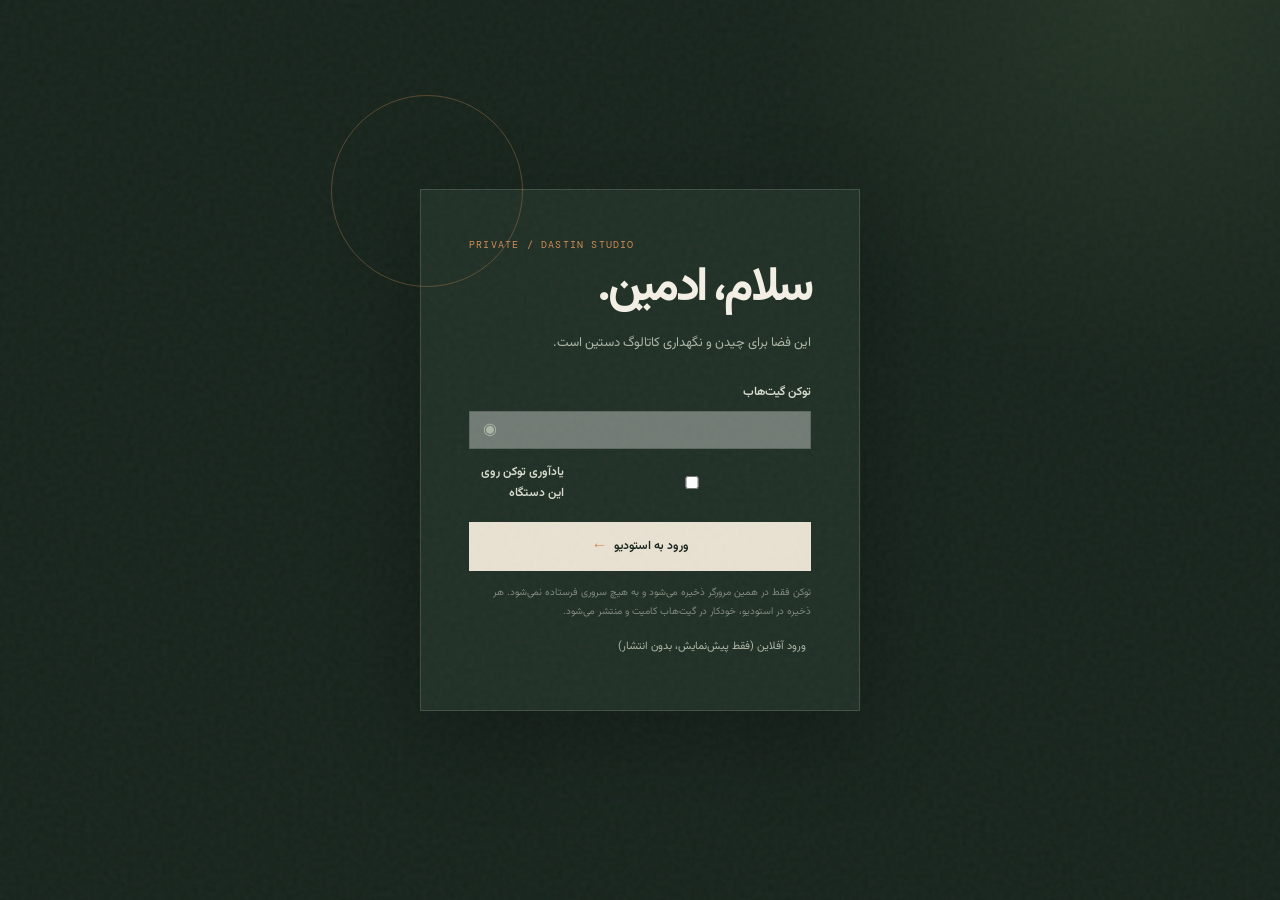
<file: studio-dastin/index.html>
<!doctype html>
<html lang="fa" dir="rtl">
  <head>
    <meta charset="UTF-8" />
    <meta name="viewport" content="width=device-width, initial-scale=1.0" />
    <meta name="robots" content="noindex, nofollow" />
    <meta name="theme-color" content="#17241c" />
    <title>DASTIN / Studio</title>
    <link rel="icon" href="../favicon.ico?v=3" sizes="any" />
    <link rel="icon" type="image/png" sizes="32x32" href="../assets/favicon-32.png?v=3" />
    <link rel="apple-touch-icon" href="../assets/favicon-192.png?v=3" />
    <link rel="preload" href="../assets/fonts/vazirmatn-arabic.woff2" as="font" type="font/woff2" crossorigin />
    <link rel="stylesheet" href="admin.css" />
  </head>
  <body>
    <div class="admin-noise" aria-hidden="true"></div>
    <section id="login-view" class="login-view" hidden>
      <div class="login-card">
        <p class="mini-label">PRIVATE / DASTIN STUDIO</p>
        <h1>سلام، ادمین.</h1>
        <p>این فضا برای چیدن و نگهداری کاتالوگ دستین است.</p>
        <div id="token-form-wrap">
          <form id="login-form">
            <label for="admin-token">توکن گیت‌هاب</label>
            <div class="password-field"><input id="admin-token" type="password" autocomplete="off" dir="ltr" required /><button type="button" id="toggle-password" aria-label="نمایش توکن">◉</button></div>
            <label class="remember-row"><input id="remember-token" type="checkbox" /> یادآوری توکن روی این دستگاه</label>
            <p id="login-error" class="form-error" role="alert" hidden></p>
            <button class="button button--primary" type="submit">ورود به استودیو <b>←</b></button>
          </form>
          <small>توکن فقط در همین مرورگر ذخیره می‌شود و به هیچ سروری فرستاده نمی‌شود. هر ذخیره در استودیو، خودکار در گیت‌هاب کامیت و منتشر می‌شود.</small>
          <button id="offline-toggle" class="quiet-button offline-toggle" type="button">ورود آفلاین (فقط پیش‌نمایش، بدون انتشار)</button>
        </div>
        <div id="offline-form-wrap" hidden>
          <form id="offline-form">
            <label for="admin-password">رمز پیش‌نمایش</label>
            <div class="password-field"><input id="admin-password" type="password" autocomplete="current-password" required /><button type="button" id="toggle-password-off" aria-label="نمایش رمز">◉</button></div>
            <p id="offline-error" class="form-error" role="alert" hidden>رمز درست نیست. دوباره امتحان کنید.</p>
            <button class="button button--primary" type="submit">ورود <b>←</b></button>
          </form>
          <small>در حالت آفلاین تغییرات فقط در همین مرورگر ذخیره می‌شوند و منتشر نمی‌شوند.</small>
          <button id="back-to-token" class="quiet-button offline-toggle" type="button">← بازگشت به ورود با توکن</button>
        </div>
      </div>
    </section>

    <div id="admin-view" hidden>
      <header class="admin-header">
        <a class="admin-brand" href="../" aria-label="بازگشت به سایت دستین"><img src="../assets/dastin-logo-main.webp" width="52" height="52" alt="" /><span class="admin-brand__text">DASTIN<small>/ STUDIO</small></span></a>
        <div class="header-actions"><span id="cloud-status" class="cloud-status" role="status">در حال بررسی اتصال…</span><a href="../" target="_blank" rel="noopener">نمایش سایت <b>↙</b></a><button id="logout-button" class="quiet-button" type="button">خروج</button></div>
      </header>
      <main class="admin-shell">
        <section class="admin-intro">
          <div><p class="mini-label">CATALOGUE CONTROL</p><h1>طعم‌ها را<br /><em>مرتب</em> بچینید.</h1></div>
          <p>تصویر، اطلاعات و ترتیب نمایش هر محصول را این‌جا مدیریت کنید. تصویرهای تازه، پیش از ذخیره برای بارگذاری سبک‌تر به WEBP تبدیل می‌شوند.</p>
        </section>

        <div class="workspace">
          <aside class="editor-panel" aria-labelledby="editor-title">
            <div class="panel-heading"><div><p class="mini-label">PRODUCT EDITOR</p><h2 id="editor-title">افزودن طعم جدید</h2></div><span id="edit-mode-badge" hidden>در حال ویرایش</span></div>
            <form id="product-form" novalidate>
              <input id="product-id" type="hidden" />
              <label class="field-label" for="product-title">نام محصول <i>*</i></label>
              <input id="product-title" name="title" maxlength="80" placeholder="مثلاً برگر مخصوص دستین" required />
              <label class="field-label" for="product-category">دسته‌بندی <i>*</i></label>
              <select id="product-category" name="category"><option value="burger">برگر</option><option value="sausage">دودی و سوسیس</option><option value="cake">کیک و شیرینی</option><option value="fingerfood" selected>فینگر فود</option></select>
              <div class="two-fields"><div><label class="field-label" for="product-price">قیمت <i>*</i></label><input id="product-price" name="price" maxlength="70" placeholder="۳۴۰ هزار تومان" required /></div><div><label class="field-label" for="product-weight">وزن <i>*</i></label><input id="product-weight" name="weight" maxlength="70" placeholder="۲۵۰ گرم" required /></div></div>
              <label class="field-label" for="product-copyright">حق کپی‌رایت <i>*</i></label>
              <input id="product-copyright" name="copyright" maxlength="140" placeholder="© DASTIN / تصویر اختصاصی" required />
              <label class="field-label" for="product-description">توضیحات جذاب <i>*</i></label>
              <textarea id="product-description" name="description" maxlength="800" rows="4" placeholder="داستان کوتاه و خوشمزه‌ی این محصول..." required></textarea>
              <label class="field-label" for="product-image">تصویر محصول <i id="image-required">*</i></label>
              <label class="upload-zone" for="product-image"><input id="product-image" name="image" type="file" accept="image/jpeg,image/png,image/webp,image/avif" /><span id="upload-icon">+</span><strong id="upload-title">انتخاب تصویر</strong><small id="upload-help">JPG، PNG، WEBP یا AVIF · حداکثر ۱۲ مگابایت</small><img id="image-preview" src="[data-uri]" alt="پیش‌نمایش تصویر انتخابی" hidden /></label>
              <p id="form-status" class="form-status" role="status" aria-live="polite"></p>
              <div class="form-actions"><button id="save-product" class="button button--primary" type="submit">ثبت محصول <b>←</b></button><button id="cancel-edit" class="button button--quiet" type="button" hidden>انصراف</button></div>
            </form>
          </aside>

          <section class="catalogue-panel" aria-labelledby="catalogue-title">
            <div class="catalogue-heading"><div><p class="mini-label">LIVE ORDER</p><h2 id="catalogue-title">کاتالوگ شما <span id="product-count">۰</span></h2></div><p>با فلش‌ها ترتیب نمایش در سایت را تغییر دهید.</p></div>
            <div id="admin-product-list" class="admin-product-list" aria-live="polite"></div>
            <button id="load-more" class="load-more" type="button" hidden>نمایش موارد بیشتر <b>↓</b></button>
            <div id="admin-empty" class="admin-empty" hidden><strong>کاتالوگ خالی است.</strong><span>اولین تصویر و طعم را از فرم کنار صفحه اضافه کنید.</span></div>
          </section>
        </div>

        <section class="contact-settings-panel" aria-labelledby="settings-title">
          <div class="settings-heading"><p class="mini-label">CONTACT SETTINGS</p><h2 id="settings-title">راه‌های ارتباطی</h2><p>متن و لینک هر کانال در سکشن سوم سایت نمایش داده می‌شود. می‌توانید هر زمان آن‌ها را تغییر دهید.</p></div>
          <form id="contact-settings-form" class="contact-settings-form">
            <div class="contact-setting"><strong>Instagram</strong><input id="setting-instagram-text" maxlength="120" placeholder="@username" /><input id="setting-instagram-url" maxlength="220" dir="ltr" placeholder="https://instagram.com/..." /></div>
            <div class="contact-setting"><strong>WhatsApp</strong><input id="setting-whatsapp-text" maxlength="120" placeholder="متن نمایش" /><input id="setting-whatsapp-url" maxlength="220" dir="ltr" placeholder="https://wa.me/..." /></div>
            <div class="contact-setting"><strong>Bale</strong><input id="setting-bale-text" maxlength="120" placeholder="پیام‌رسان بله" /><input id="setting-bale-url" maxlength="220" dir="ltr" placeholder="https://ble.ir/..." /></div>
            <div class="contact-setting"><strong>Telegram</strong><input id="setting-telegram-text" maxlength="120" placeholder="@username" /><input id="setting-telegram-url" maxlength="220" dir="ltr" placeholder="https://t.me/..." /></div>
            <div class="contact-setting"><strong>Email</strong><input id="setting-email-text" maxlength="120" dir="ltr" placeholder="hello@example.com" /><input id="setting-email-url" maxlength="220" dir="ltr" placeholder="hello@example.com" /></div>
            <button class="button button--primary" type="submit">ذخیره راه‌های ارتباطی <b>←</b></button><p id="settings-status" class="settings-status" role="status"></p>
          </form>
        </section>

        <section class="showcase-settings-panel" aria-labelledby="showcase-settings-title">
          <div class="settings-heading"><p class="mini-label">SHOWCASE CONTROL</p><h2 id="showcase-settings-title">نمونه‌های صفحهٔ اول</h2><p>تیتر، توضیحات، سه کارت تصویری و متن‌های پایین آن‌ها را برای سکشن معرفی سایت تغییر دهید</p></div>
          <form id="showcase-settings-form" class="showcase-settings-form">
            <div class="showcase-copy-fields"><label>خط اول تیتر<input id="showcase-heading-first-input" maxlength="90" /></label><label>بخش رنگی تیتر<input id="showcase-heading-accent-input" maxlength="90" /></label><label class="showcase-description-field">توضیحات<textarea id="showcase-description-input" maxlength="400" rows="3"></textarea></label></div>
            <div class="showcase-card-fields" data-editor-card="cake"><h3>کارت کیک</h3><label>زیرعنوان<input data-showcase-field="label" maxlength="80" /></label><label>عنوان<input data-showcase-field="title" maxlength="100" /></label><label>تصویر تازه <input data-showcase-field="image" type="file" accept="image/jpeg,image/png,image/webp,image/avif" /></label><img class="showcase-editor-preview" src="[data-uri]" alt="پیش‌نمایش کارت کیک" /></div>
            <div class="showcase-card-fields" data-editor-card="burger"><h3>کارت برگر</h3><label>زیرعنوان<input data-showcase-field="label" maxlength="80" /></label><label>عنوان<input data-showcase-field="title" maxlength="100" /></label><label>تصویر تازه <input data-showcase-field="image" type="file" accept="image/jpeg,image/png,image/webp,image/avif" /></label><img class="showcase-editor-preview" src="[data-uri]" alt="پیش‌نمایش کارت برگر" /></div>
            <div class="showcase-card-fields" data-editor-card="coldcuts"><h3>کارت سوسیس و کالباس</h3><label>زیرعنوان<input data-showcase-field="label" maxlength="80" /></label><label>عنوان<input data-showcase-field="title" maxlength="100" /></label><label>تصویر تازه <input data-showcase-field="image" type="file" accept="image/jpeg,image/png,image/webp,image/avif" /></label><img class="showcase-editor-preview" src="[data-uri]" alt="پیش‌نمایش کارت سوسیس و کالباس" /></div>
            <div class="showcase-notes-fields"><label>متن پایین ۱<input data-showcase-note="0" maxlength="180" /></label><label>متن پایین ۲<input data-showcase-note="1" maxlength="180" /></label><label>متن پایین ۳<input data-showcase-note="2" maxlength="180" /></label></div>
            <div class="showcase-save"><button class="button button--primary" type="submit">ذخیره سکشن معرفی <b>←</b></button><p id="showcase-status" class="settings-status" role="status"></p></div>
          </form>
        </section>

        <section class="backup-panel" aria-labelledby="backup-title">
          <div><p class="mini-label">PUBLISH / BACKUP</p><h2 id="backup-title">انتشار و پشتیبان</h2><p>هر ذخیره در این پنل، خودکار در یک کامیت به ریپو اضافه می‌شود و ورک‌فلو GitHub Pages تا ~۲ دقیقه بعد آن را روی سایت منتشر می‌کند — بدون هیچ سرویس میانی. اگر انتشار خودکار با خطا روبه‌رو شد، از دکمهٔ زیر دوباره تلاش کنید.</p></div>
          <div class="backup-actions"><button id="publish-now" class="button button--primary" type="button">انتشار به سایت <b>↑</b></button><button id="export-backup" class="button button--quiet" type="button">دانلود پشتیبان <b>↓</b></button><label class="button button--quiet" for="import-backup">بازیابی پشتیبان <b>↑</b><input id="import-backup" type="file" accept="application/json,.json" hidden /></label></div>
          <p id="publish-status" class="form-status" role="status" hidden></p>
        </section>
      </main>
      <footer class="admin-footer">DASTIN STUDIO · تغییرات مستقیم در گیت‌هاب منتشر می‌شوند.</footer>
    </div>

    <script src="../shared.js"></script>
    <script src="../dastin-publish.js"></script>
    <script src="admin.js"></script>
  </body>
</html>
</file>
<file: studio-dastin/admin.css>
@font-face { font-family:"Vazirmatn"; src:url("../assets/fonts/vazirmatn-arabic.woff2") format("woff2"); font-style:normal; font-weight:100 900; font-display:swap; unicode-range:U+0600-06FF,U+0750-077F,U+0870-089F,U+08A0-08FF,U+200C-200E,U+FB50-FDFF,U+FE70-FEFC; }
@font-face { font-family:"Vazirmatn"; src:url("../assets/fonts/vazirmatn-latin.woff2") format("woff2"); font-style:normal; font-weight:100 900; font-display:swap; unicode-range:U+0000-024F,U+1E00-1EFF,U+2000-206F,U+20AC,U+2122,U+2190-21FF; }
@font-face { font-family:"DM Mono"; src:url("../assets/fonts/dm-mono-latin.woff2") format("woff2"); font-style:normal; font-weight:400; font-display:swap; unicode-range:U+0000-024F,U+1E00-1EFF,U+2000-206F,U+20AC,U+2122,U+2190-21FF; }
:root { --ink:#f4f0e6; --muted:#aeb6a6; --green:#17241c; --green2:#23352a; --paper:#e9e2d2; --clay:#d18b56; --line:rgba(244,240,230,.16); --font:"Vazirmatn",Tahoma,sans-serif; --mono:"DM Mono",monospace; }
* { box-sizing:border-box; } [hidden] { display:none !important; } html { background:var(--green); } body { margin:0; min-height:100vh; color:var(--ink); background:radial-gradient(circle at 90% 0%,rgba(93,118,81,.2),transparent 27%),var(--green); font-family:var(--font); line-height:1.7; } button,input,select,textarea { font:inherit; } button { color:inherit; } a { color:inherit; text-decoration:none; }.admin-noise { position:fixed; inset:0; pointer-events:none; opacity:.045; background-image:url("data:image/svg+xml,%3Csvg viewBox='0 0 180 180' xmlns='http://www.w3.org/2000/svg'%3E%3Cfilter id='n'%3E%3CfeTurbulence type='fractalNoise' baseFrequency='.85' numOctaves='4'/%3E%3C/filter%3E%3Crect width='100%25' height='100%25' filter='url(%23n)'/%3E%3C/svg%3E");z-index:5; }

/* Login */
.login-view { min-height:100svh; display:grid; place-items:center; padding:25px; }.login-card { position:relative; width:min(440px,100%); padding:48px; background:rgba(35,53,42,.75); border:1px solid var(--line); box-shadow:0 25px 80px rgba(0,0,0,.25); }.login-card::before { content:""; position:absolute; width:190px; height:190px; border:1px solid rgba(209,139,86,.34); border-radius:50%; left:-90px; top:-95px; }.login-card > * { position:relative; }.mini-label { margin:0 0 7px; color:var(--clay); font:10px var(--mono); letter-spacing:.12em; direction:ltr; }.login-card h1,.admin-intro h1 { margin:0; font-size:48px; line-height:1.28; letter-spacing:-.07em; }.login-card > p:not(.mini-label) { margin:12px 0 28px; color:var(--muted); font-size:13px; }.login-card form { display:grid; gap:9px; }.login-card label,.field-label { color:#d9ddcf; font-size:12px; font-weight:600; }.password-field { position:relative; }.password-field input { padding-left:45px; }.password-field button { position:absolute; left:0; top:0; bottom:0; width:42px; border:0; background:none; cursor:pointer; color:var(--muted); }.login-card small { display:block; margin-top:24px; color:#899382; font-size:10px; }.form-error { color:#ffb49b; font-size:11px; margin:0; }.button { cursor:pointer; appearance:none; border:1px solid transparent; display:inline-flex; align-items:center; justify-content:center; gap:6px; padding:10px 15px; min-height:42px; font-weight:600; font-size:12px; transition:.25s ease; }.button b { font-size:16px; font-weight:400; color:var(--clay); transition:transform .25s; }.button:hover b { transform:translateX(-4px); }.button--primary { color:var(--green); background:var(--paper); }.button--primary:hover { background:#fff; transform:translateY(-2px); }.button--quiet { border-color:rgba(23,36,28,.26); background:transparent; color:var(--green); }.button--quiet:hover { border-color:var(--green); background:rgba(23,36,28,.06); }

/* Studio */
.admin-header { width:min(1320px,calc(100% - 72px)); height:85px; margin:auto; display:flex; align-items:center; justify-content:space-between; border-bottom:1px solid var(--line); }.admin-brand { direction:ltr; display:inline-flex; flex-direction:column; align-items:center; gap:4px; font-family:var(--font); line-height:1; font-weight:900; letter-spacing:-.07em; }.admin-brand img { flex:0 0 auto; width:42px; height:42px; filter:drop-shadow(0 5px 8px rgba(0,0,0,.2)); }.admin-brand__text { position:relative; display:block; font-size:17px; }.admin-brand__text small { color:var(--muted); font:8px var(--mono); letter-spacing:0; margin-right:5px; }.header-actions { display:flex; align-items:center; gap:20px; font-size:11px; color:var(--muted); }.header-actions a:hover { color:var(--ink); }.header-actions b { color:var(--clay); font-size:14px; font-weight:400; }.quiet-button { border:0; background:none; cursor:pointer; color:var(--muted); padding:5px; font-size:11px; }.quiet-button:hover { color:var(--clay); }.admin-shell { width:min(1320px,calc(100% - 72px)); margin:auto; }.admin-intro { display:flex; justify-content:space-between; align-items:end; padding:72px 0 56px; gap:30px; }.admin-intro h1 em { font-style:normal; color:var(--clay); }.admin-intro > p { width:min(410px,38%); margin:0 0 6px; color:var(--muted); font-size:13px; line-height:2; }.workspace { display:grid; grid-template-columns:390px 1fr; gap:28px; align-items:start; }.editor-panel { position:sticky; top:20px; padding:28px; background:var(--paper); color:var(--green); }.panel-heading,.catalogue-heading { display:flex; align-items:start; justify-content:space-between; gap:16px; }.panel-heading { padding-bottom:21px; border-bottom:1px solid rgba(23,36,28,.15); }.panel-heading .mini-label,.editor-panel .mini-label { color:#a35d32; }.panel-heading h2,.catalogue-heading h2,.backup-panel h2 { margin:0; font-size:24px; line-height:1.4; letter-spacing:-.05em; }.panel-heading span { color:#81654d; background:#ead0bb; padding:3px 7px; font-size:9px; white-space:nowrap; }.editor-panel form { padding-top:20px; }.field-label { display:block; color:#3b4c3d; margin:15px 0 5px; }.field-label i { color:#bd6231; font-style:normal; } input:not([type="file"]),select,textarea { display:block; width:100%; border:1px solid rgba(23,36,28,.22); border-radius:0; outline:0; color:var(--green); background:rgba(255,255,255,.36); padding:9px 10px; line-height:1.5; font-size:12px; transition:border-color .2s,background .2s; } input:not([type="file"]):focus,select:focus,textarea:focus { border-color:var(--clay); background:#fffdf7; } textarea { resize:vertical; min-height:93px; }.two-fields { display:grid; grid-template-columns:1fr 1fr; gap:10px; }.two-fields .field-label { margin-top:15px; }.upload-zone { min-height:125px; cursor:pointer; display:flex; flex-direction:column; justify-content:center; align-items:center; position:relative; overflow:hidden; border:1px dashed rgba(23,36,28,.36); background:rgba(255,255,255,.25); transition:.2s; }.upload-zone:hover { border-color:var(--clay); background:rgba(255,255,255,.5); }.upload-zone input { position:absolute; inset:0; opacity:0; cursor:pointer; }.upload-zone span { display:grid; place-items:center; width:25px; height:25px; border:1px solid #a26744; border-radius:50%; color:#a26744; line-height:1; }.upload-zone strong { font-size:11px; margin-top:5px; }.upload-zone small { color:#657263; font-size:9px; }.upload-zone img { position:absolute; inset:0; width:100%; height:100%; object-fit:cover; }.form-status { min-height:17px; margin:8px 0 0; font-size:10px; color:#617052; }.form-status.is-error { color:#b14233; }.form-actions { display:flex; gap:8px; margin-top:10px; }.form-actions .button--primary { flex:1; }.form-actions .button--quiet { color:var(--green); }

.catalogue-panel { min-height:680px; padding:29px; background:rgba(244,240,230,.06); border:1px solid var(--line); }.catalogue-heading { padding-bottom:24px; border-bottom:1px solid var(--line); }.catalogue-heading .mini-label { margin-bottom:4px; }.catalogue-heading h2 span { display:inline-grid; place-items:center; min-width:22px; height:22px; margin-right:6px; background:var(--clay); color:var(--green); border-radius:12px; font:10px var(--mono); vertical-align:middle; letter-spacing:0; }.catalogue-heading > p { width:180px; margin:4px 0 0; color:var(--muted); font-size:10px; line-height:1.9; }.admin-product-list { display:grid; }.admin-product { display:grid; grid-template-columns:82px minmax(140px,1fr) auto; gap:15px; align-items:center; min-height:112px; padding:14px 0; border-bottom:1px solid var(--line); }.admin-product__image { width:82px; height:82px; overflow:hidden; background:#3d4e40; }.admin-product__image img { width:100%; height:100%; object-fit:cover; }.admin-product__data { min-width:0; }.admin-product__meta { display:flex; flex-wrap:wrap; gap:8px; color:var(--muted); font-size:9px; }.admin-product__meta span:first-child { color:var(--clay); }.admin-product h3 { margin:3px 0 2px; overflow:hidden; text-overflow:ellipsis; white-space:nowrap; font-size:16px; line-height:1.5; letter-spacing:-.045em; }.admin-product__data > p { margin:0; max-width:430px; color:#bac2b3; overflow:hidden; text-overflow:ellipsis; white-space:nowrap; font-size:10px; }.admin-product__actions { display:grid; grid-template-columns:repeat(4,32px); gap:4px; }.icon-button { display:grid; place-items:center; width:32px; height:32px; padding:0; border:1px solid rgba(244,240,230,.22); background:transparent; color:var(--ink); cursor:pointer; font-size:14px; transition:.2s; }.icon-button:hover:not(:disabled) { border-color:var(--clay); color:var(--clay); }.icon-button:disabled { opacity:.22; cursor:not-allowed; }.icon-button--delete:hover:not(:disabled) { color:#ffa98e; border-color:#ffa98e; }.load-more { cursor:pointer; margin:24px auto 0; display:block; border:0; background:none; color:var(--muted); font-size:11px; }.load-more b { color:var(--clay); font-size:17px; font-weight:400; }.admin-empty { min-height:400px; display:flex; flex-direction:column; align-items:center; justify-content:center; gap:4px; color:var(--muted); font-size:12px; }.admin-empty strong { color:var(--ink); font-size:17px; }.contact-settings-panel { margin-top:28px; padding:28px; display:grid; grid-template-columns:250px 1fr; gap:36px; background:rgba(244,240,230,.06); border:1px solid var(--line); }.settings-heading .mini-label { margin-bottom:4px; }.settings-heading h2 { margin:0; font-size:25px; line-height:1.4; letter-spacing:-.05em; }.settings-heading > p:last-child { margin:8px 0 0; color:var(--muted); font-size:11px; line-height:2; }.contact-settings-form { display:grid; grid-template-columns:1fr 1fr; gap:12px; align-content:start; }.contact-setting { display:grid; grid-template-columns:88px 1fr; gap:6px 10px; align-items:center; padding:9px; border:1px solid var(--line); }.contact-setting strong { grid-row:span 2; color:var(--clay); font:10px var(--mono); direction:ltr; }.contact-setting input { min-width:0; padding:6px 8px; font-size:10px; color:var(--ink); border-color:rgba(244,240,230,.22); background:rgba(0,0,0,.12); }.contact-setting input:focus { color:var(--green); background:var(--paper); }.contact-settings-form > .button { justify-self:start; margin-top:2px; }.settings-status { align-self:center; margin:0; color:var(--sage); font-size:10px; }.settings-status.is-error { color:#ffb49b; }.showcase-settings-panel { margin-top:28px; padding:28px; display:grid; grid-template-columns:250px 1fr; gap:36px; background:rgba(244,240,230,.06); border:1px solid var(--line); }.showcase-settings-form { display:grid; grid-template-columns:repeat(3,1fr); gap:13px; }.showcase-copy-fields,.showcase-notes-fields,.showcase-save { grid-column:1/-1; display:grid; grid-template-columns:repeat(3,1fr); gap:12px; }.showcase-copy-fields label,.showcase-notes-fields label,.showcase-card-fields label { display:grid; gap:5px; color:var(--muted); font-size:10px; }.showcase-description-field { grid-column:span 1; }.showcase-card-fields { display:grid; gap:8px; padding:12px; border:1px solid var(--line); background:rgba(0,0,0,.1); }.showcase-card-fields h3 { margin:0; color:var(--clay); font-size:13px; }.showcase-card-fields input[type="file"] { color:var(--muted); font-size:9px; }.showcase-editor-preview { width:100%; aspect-ratio:1.2; object-fit:cover; margin-top:2px; background:#334638; }.showcase-save { align-items:center; grid-template-columns:auto 1fr; }.backup-panel { margin:28px 0 62px; padding:28px; display:flex; align-items:center; justify-content:space-between; gap:30px; background:#d8cdb9; color:var(--green); }.backup-panel .mini-label { color:#a35d32; }.backup-panel > div:first-child p:last-child { margin:6px 0 0; max-width:580px; color:#53604f; font-size:11px; }.backup-actions { display:flex; gap:8px; flex-wrap:wrap; }.admin-footer { padding:19px 36px; border-top:1px solid var(--line); color:#889382; font:9px var(--mono); direction:ltr; }

@media (max-width:940px) { .workspace { grid-template-columns:330px 1fr; gap:18px; }.contact-settings-panel,.showcase-settings-panel { grid-template-columns:190px 1fr; gap:22px; }.contact-settings-form { grid-template-columns:1fr; }.showcase-settings-form { grid-template-columns:1fr 1fr; }.showcase-copy-fields,.showcase-notes-fields { grid-template-columns:1fr 1fr; }.editor-panel { padding:21px; }.catalogue-panel { padding:21px; }.admin-product { grid-template-columns:65px minmax(100px,1fr) auto; gap:10px; }.admin-product__image { width:65px;height:65px; }.admin-product__actions { grid-template-columns:repeat(4,28px); gap:2px }.icon-button { width:28px;height:28px; }.admin-product__data > p { max-width:180px; }.admin-intro { padding:55px 0 40px; } }
@media (max-width:720px) { .admin-header,.admin-shell { width:min(100% - 32px,1320px); }.contact-settings-panel,.showcase-settings-panel { display:block; padding:21px; }.contact-settings-form,.showcase-settings-form { margin-top:20px; }.showcase-settings-form,.showcase-copy-fields,.showcase-notes-fields { grid-template-columns:1fr; }.contact-setting { grid-template-columns:75px 1fr; }.contact-settings-form > .button { width:100%; }.settings-status { margin-top:6px; }.admin-header { height:68px; }.admin-brand { font-size:20px; }.header-actions { gap:8px; }.header-actions a { display:none; }.admin-intro { display:block; padding:45px 0 34px; }.admin-intro h1 { font-size:39px; }.admin-intro > p { width:auto; margin:15px 0 0; }.workspace { display:block; }.editor-panel { position:static; }.catalogue-panel { margin-top:18px; min-height:0; }.catalogue-heading > p { display:none; }.admin-product { grid-template-columns:62px minmax(0,1fr); position:relative; padding-left:0; min-height:88px; }.admin-product__image { width:62px;height:62px; }.admin-product__actions { grid-column:1/-1; grid-row:2; display:flex; }.admin-product h3 { font-size:14px; max-width:calc(100vw - 130px); }.admin-product__data > p { max-width:calc(100vw - 130px); }.backup-panel { display:block; margin-bottom:35px; }.backup-actions { margin-top:18px; }.backup-actions .button { flex:1; }.admin-footer { padding:17px 16px; font-size:8px; }.login-card { padding:35px 25px; }.login-card h1 { font-size:40px; } }
@media (prefers-reduced-motion:reduce) { * { transition:none!important; } }

/* --- GitHub publish: status chip, login extras --- */
.cloud-status { display: inline-flex; align-items: center; gap: 7px; padding: 7px 13px; border: 1px solid rgba(247,241,230,.16); border-radius: 99px; color: rgba(247,241,230,.75); font-size: 10.5px; letter-spacing: .02em; white-space: nowrap; }
.cloud-status.is-online { color: #b8dca6; border-color: rgba(146,199,119,.35); background: rgba(146,199,119,.08); }
.cloud-status.is-offline { color: #e0b48d; border-color: rgba(224,180,141,.35); background: rgba(224,180,141,.08); }
.form-status { margin: 10px 0 0; font-size: 11px; color: #b8dca6; }
.form-status.is-error { color: #e0a58d; }
.remember-row { display: flex; align-items: center; gap: 8px; margin: 4px 0 10px; font-size: 11px; color: rgba(247,241,230,.66); cursor: pointer; }
.remember-row input { accent-color: #d58d55; }
.offline-toggle { margin-top: 12px; }
.login-card small { display: block; margin-top: 12px; color: rgba(247,241,230,.45); line-height: 1.9; }
@media (max-width: 720px) { .cloud-status { display: none; } }
</file>
